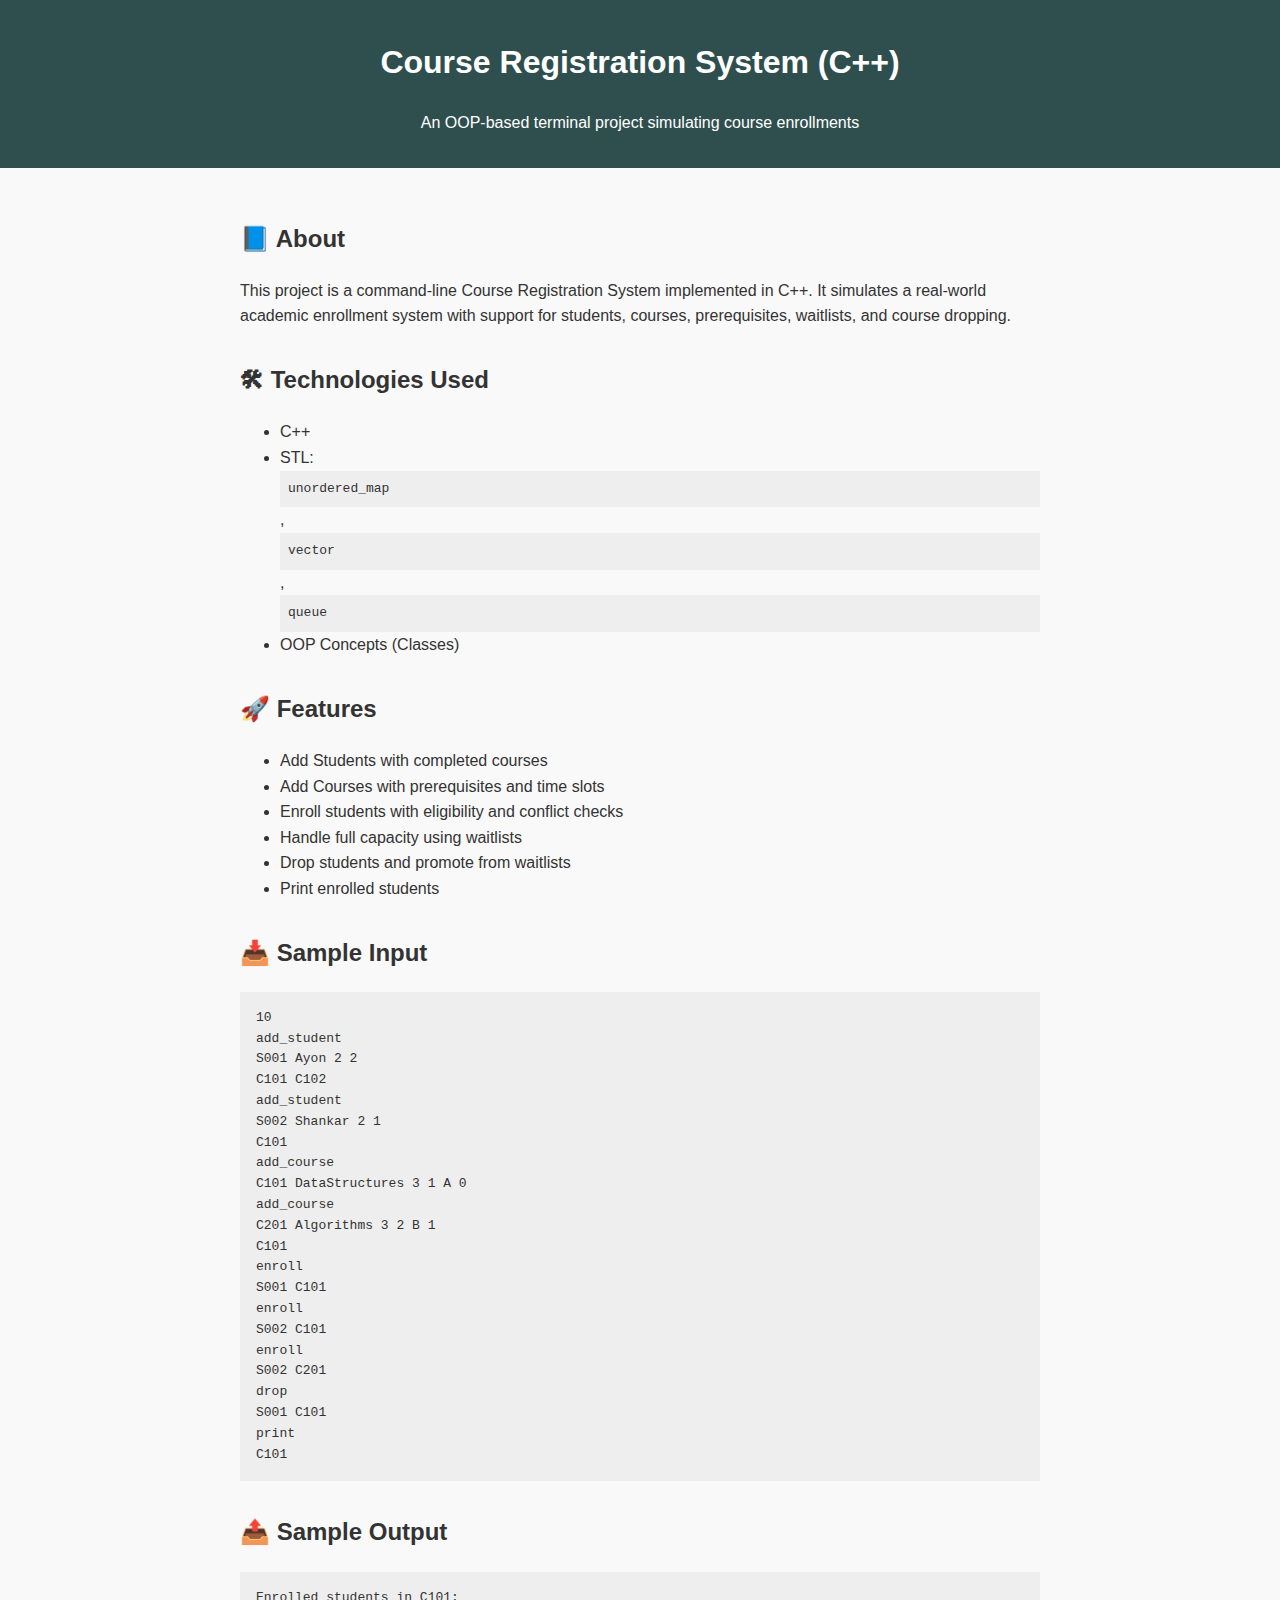
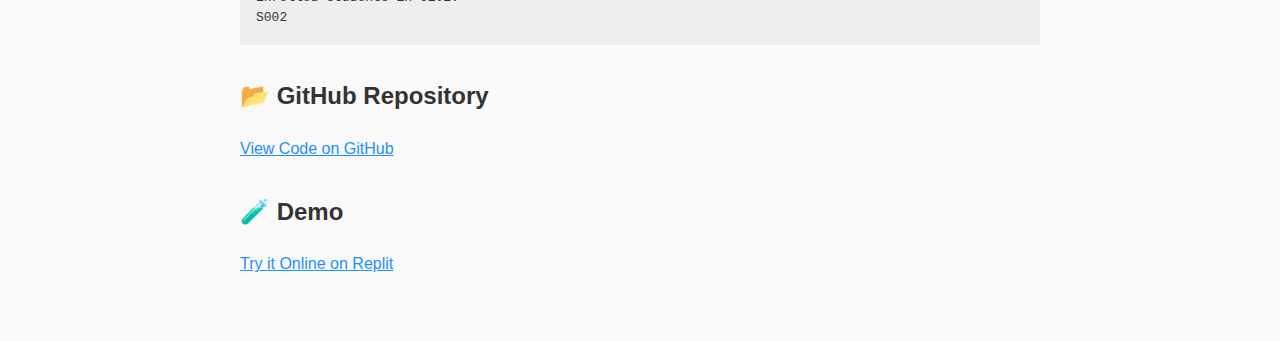
<file: index.html>
<!DOCTYPE html>
<html lang="en">
<head>
  <meta charset="UTF-8">
  <meta name="viewport" content="width=device-width, initial-scale=1.0">
  <title>Course Registration System (C++)</title>
  <link rel="stylesheet" href="styles.css">
</head>
<body>
  <header>
    <h1>Course Registration System (C++)</h1>
    <p>An OOP-based terminal project simulating course enrollments</p>
  </header>
  <main>
    <section>
      <h2>📘 About</h2>
      <p>This project is a command-line Course Registration System implemented in C++. It simulates a real-world academic enrollment system with support for students, courses, prerequisites, waitlists, and course dropping.</p>
    </section>

    <section>
      <h2>🛠 Technologies Used</h2>
      <ul>
        <li>C++</li>
        <li>STL: <code>unordered_map</code>, <code>vector</code>, <code>queue</code></li>
        <li>OOP Concepts (Classes)</li>
      </ul>
    </section>

    <section>
      <h2>🚀 Features</h2>
      <ul>
        <li>Add Students with completed courses</li>
        <li>Add Courses with prerequisites and time slots</li>
        <li>Enroll students with eligibility and conflict checks</li>
        <li>Handle full capacity using waitlists</li>
        <li>Drop students and promote from waitlists</li>
        <li>Print enrolled students</li>
      </ul>
    </section>

    <section>
      <h2>📥 Sample Input</h2>
      <pre><code>10
add_student
S001 Ayon 2 2
C101 C102
add_student
S002 Shankar 2 1
C101
add_course
C101 DataStructures 3 1 A 0
add_course
C201 Algorithms 3 2 B 1
C101
enroll
S001 C101
enroll
S002 C101
enroll
S002 C201
drop
S001 C101
print
C101</code></pre>
    </section>

    <section>
      <h2>📤 Sample Output</h2>
      <pre><code>Enrolled students in C101:
S002</code></pre>
    </section>

    <section>
      <h2>📂 GitHub Repository</h2>
      <p><a href="https://github.com/YOUR_USERNAME/YOUR_REPO_NAME" target="_blank">View Code on GitHub</a></p>
    </section>

    <section>
      <h2>🧪 Demo</h2>
      <p><a href="https://replit.com/" target="_blank">Try it Online on Replit</a></p>
    </section>
  </main>
</body>
</html>
</file>
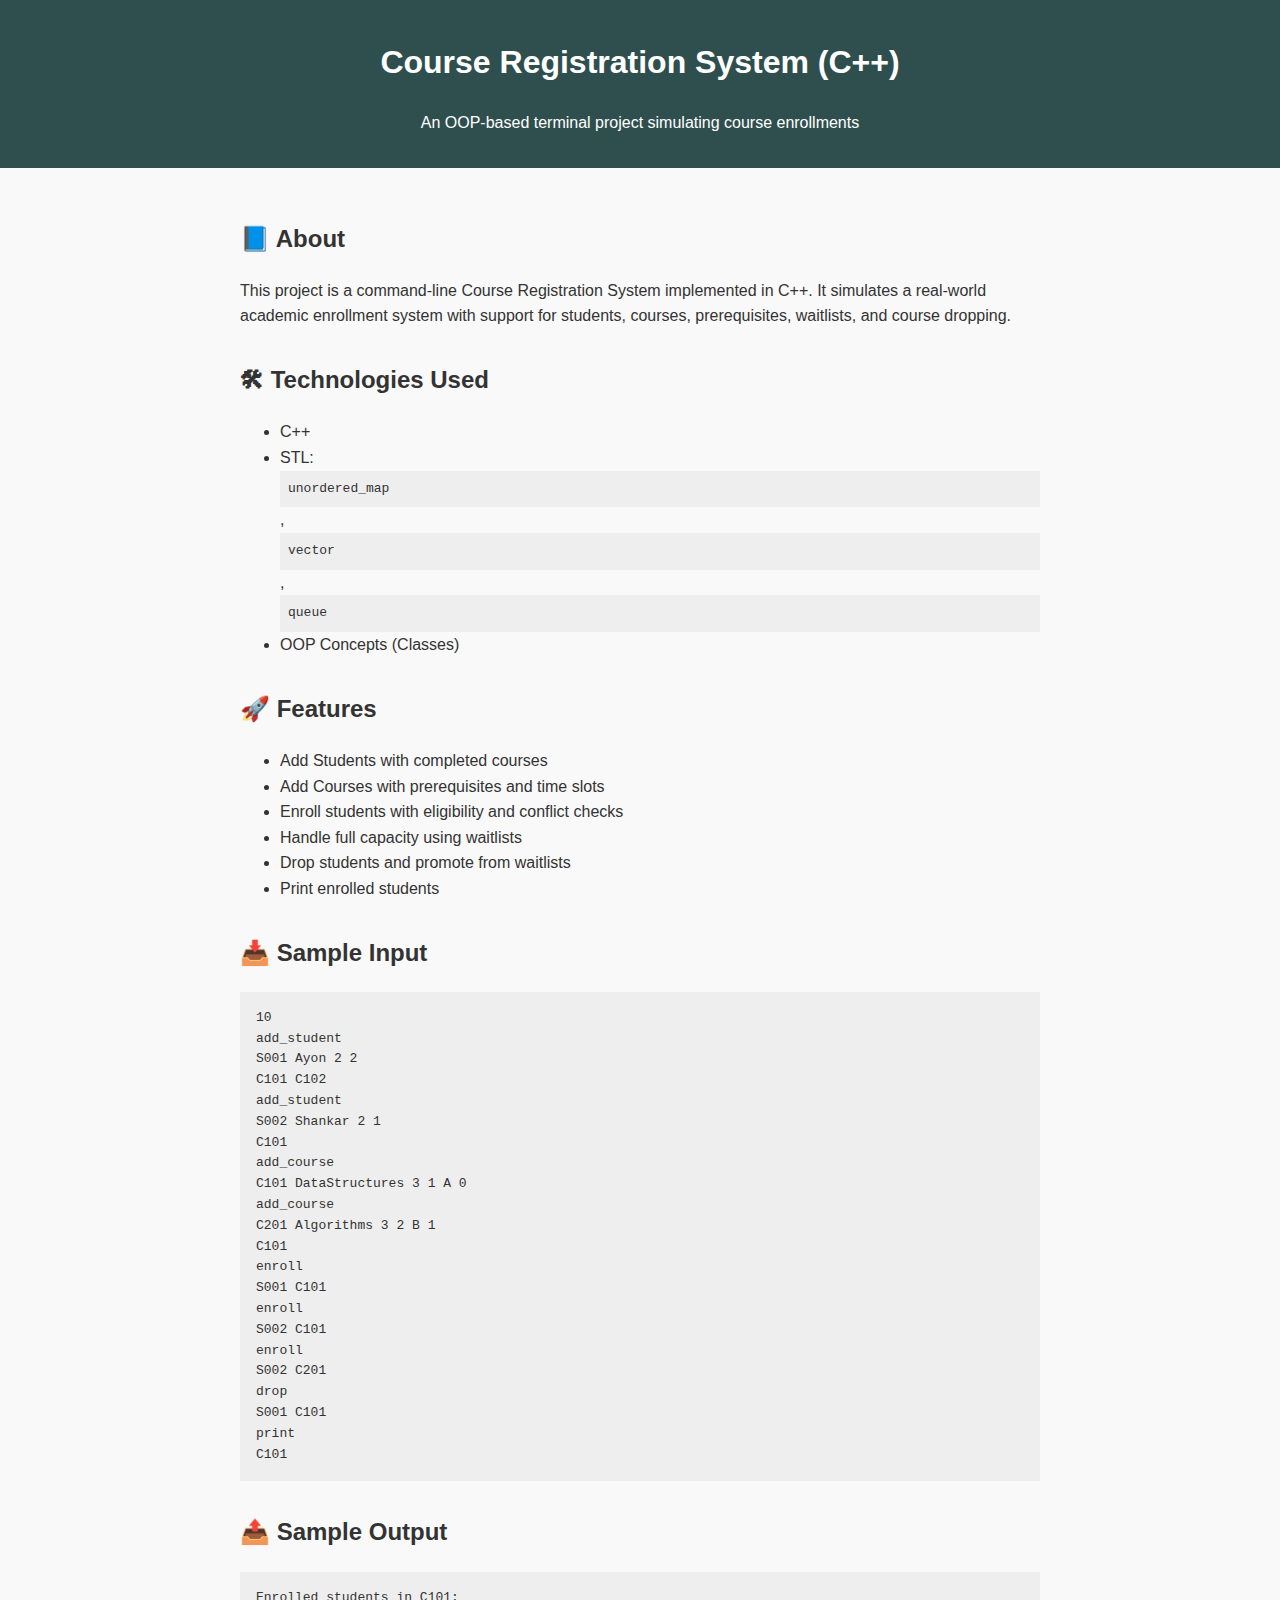
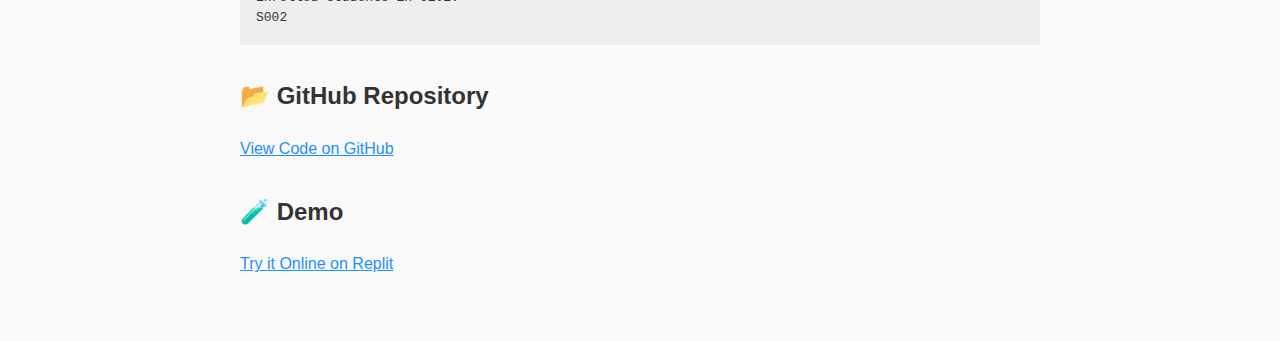
<file: cpp_website/index.html>
<!DOCTYPE html>
<html lang="en">
<head>
  <meta charset="UTF-8">
  <meta name="viewport" content="width=device-width, initial-scale=1.0">
  <title>Course Registration System (C++)</title>
  <link rel="stylesheet" href="styles.css">
</head>
<body>
  <header>
    <h1>Course Registration System (C++)</h1>
    <p>An OOP-based terminal project simulating course enrollments</p>
  </header>
  <main>
    <section>
      <h2>📘 About</h2>
      <p>This project is a command-line Course Registration System implemented in C++. It simulates a real-world academic enrollment system with support for students, courses, prerequisites, waitlists, and course dropping.</p>
    </section>

    <section>
      <h2>🛠 Technologies Used</h2>
      <ul>
        <li>C++</li>
        <li>STL: <code>unordered_map</code>, <code>vector</code>, <code>queue</code></li>
        <li>OOP Concepts (Classes)</li>
      </ul>
    </section>

    <section>
      <h2>🚀 Features</h2>
      <ul>
        <li>Add Students with completed courses</li>
        <li>Add Courses with prerequisites and time slots</li>
        <li>Enroll students with eligibility and conflict checks</li>
        <li>Handle full capacity using waitlists</li>
        <li>Drop students and promote from waitlists</li>
        <li>Print enrolled students</li>
      </ul>
    </section>

    <section>
      <h2>📥 Sample Input</h2>
      <pre><code>10
add_student
S001 Ayon 2 2
C101 C102
add_student
S002 Shankar 2 1
C101
add_course
C101 DataStructures 3 1 A 0
add_course
C201 Algorithms 3 2 B 1
C101
enroll
S001 C101
enroll
S002 C101
enroll
S002 C201
drop
S001 C101
print
C101</code></pre>
    </section>

    <section>
      <h2>📤 Sample Output</h2>
      <pre><code>Enrolled students in C101:
S002</code></pre>
    </section>

    <section>
      <h2>📂 GitHub Repository</h2>
      <p><a href="https://github.com/lokii-09/Course-Registration-System" target="_blank">View Code on GitHub</a></p>
    </section>

    <section>
      <h2>🧪 Demo</h2>
      <p><a href="https://replit.com/@Lokeswara-Redd1/CPlusPlus#main.cpp" target="_blank">Try it Online on Replit</a></p>
    </section>
  </main>
</body>
</html>
</file>
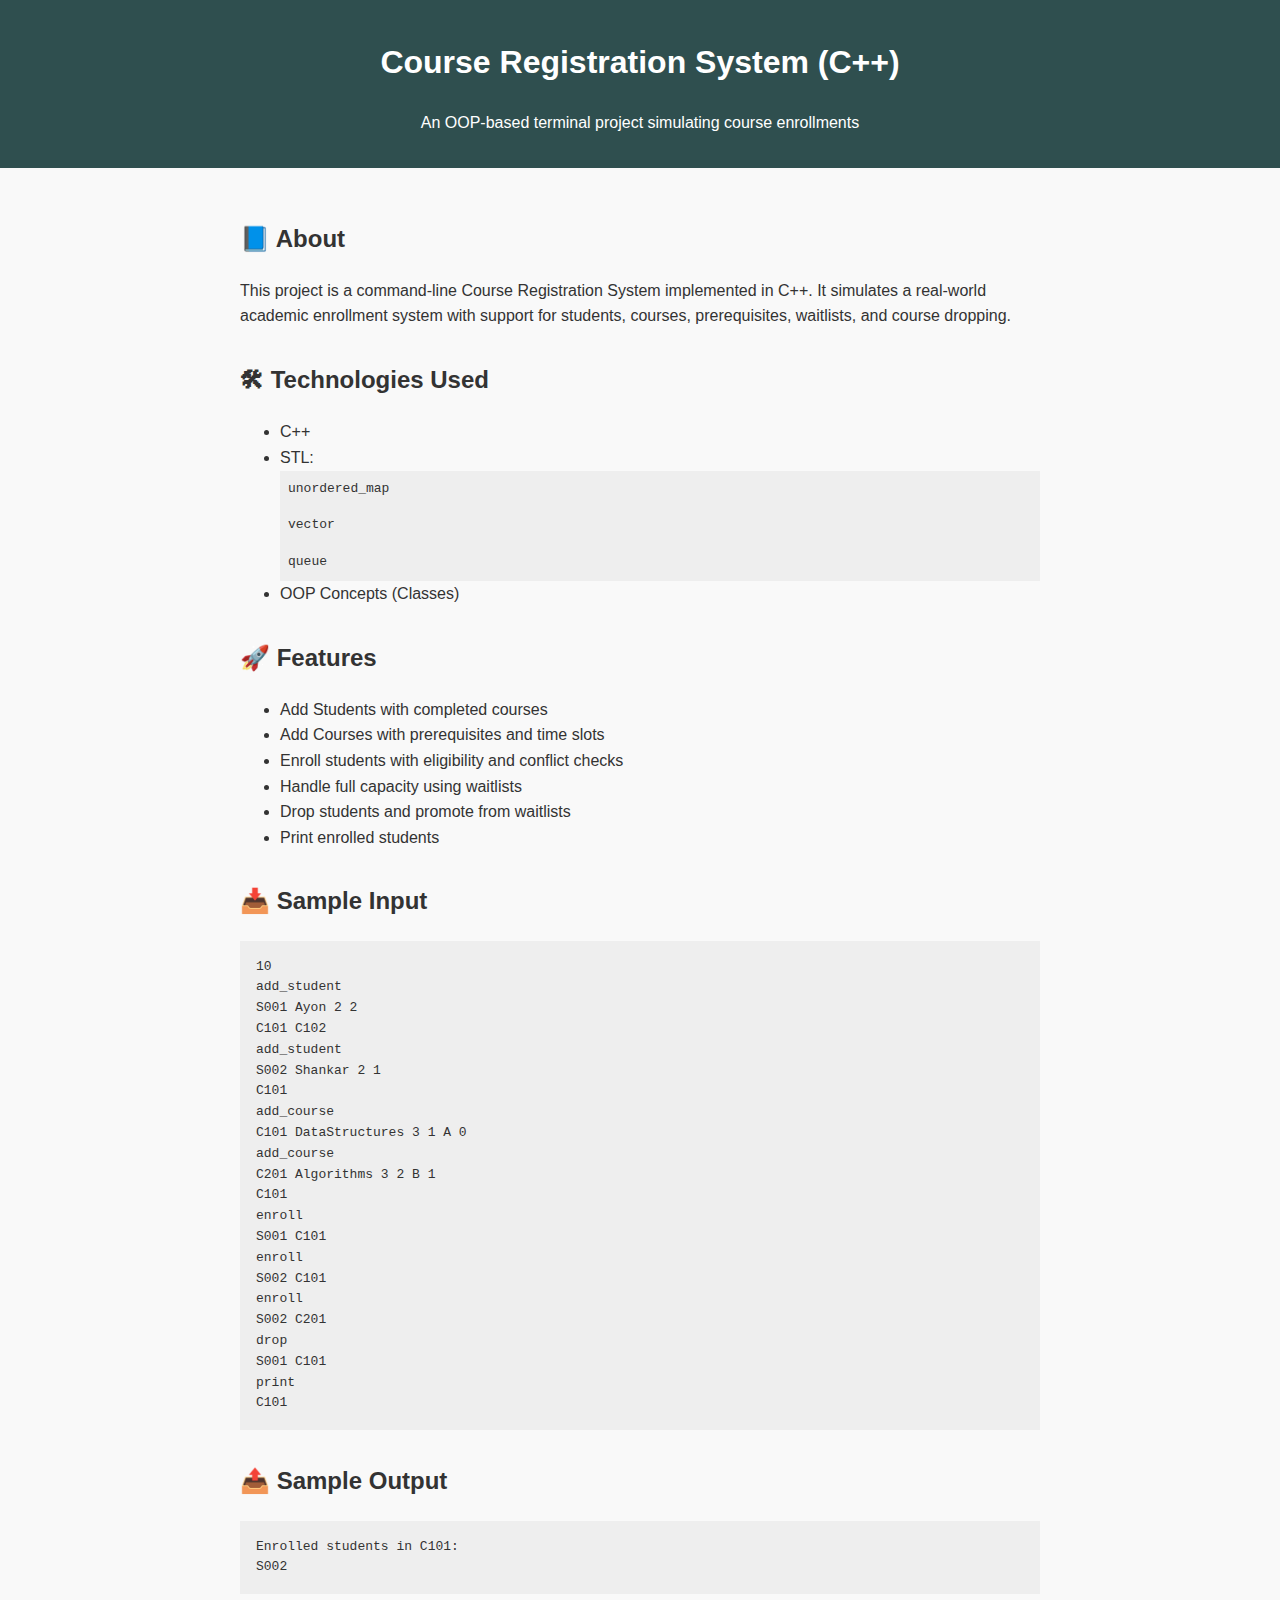
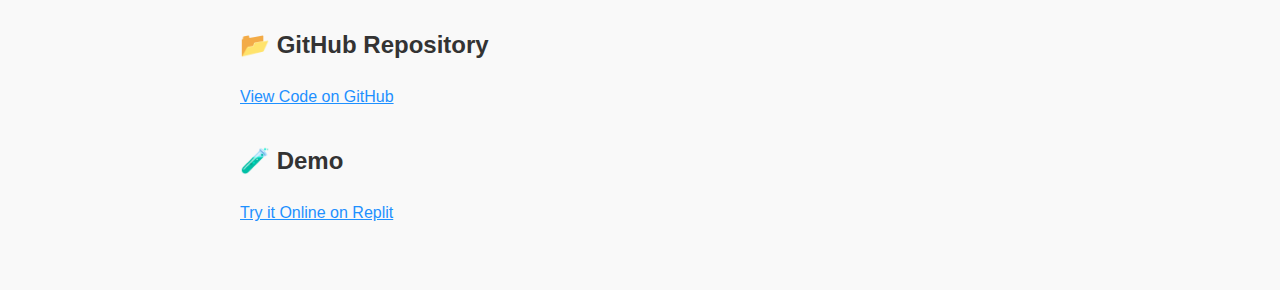
<file: docs/index.html>
<!DOCTYPE html>
<html lang="en">
<head>
  <meta charset="UTF-8">
  <meta name="viewport" content="width=device-width, initial-scale=1.0">
  <title>Course Registration System (C++)</title>
  <link rel="stylesheet" href="styles.css">
</head>
<body>
  <header>
    <h1>Course Registration System (C++)</h1>
    <p>An OOP-based terminal project simulating course enrollments</p>
  </header>
  <main>
    <section>
      <h2>📘 About</h2>
      <p>This project is a command-line Course Registration System implemented in C++. It simulates a real-world academic enrollment system with support for students, courses, prerequisites, waitlists, and course dropping.</p>
    </section>

    <section>
      <h2>🛠 Technologies Used</h2>
      <ul>
        <li>C++</li>
        <li>STL: <code>unordered_map</code> <code>vector</code> <code>queue</code></li>
        <li>OOP Concepts (Classes)</li>
      </ul>
    </section>

    <section>
      <h2>🚀 Features</h2>
      <ul>
        <li>Add Students with completed courses</li>
        <li>Add Courses with prerequisites and time slots</li>
        <li>Enroll students with eligibility and conflict checks</li>
        <li>Handle full capacity using waitlists</li>
        <li>Drop students and promote from waitlists</li>
        <li>Print enrolled students</li>
      </ul>
    </section>

    <section>
      <h2>📥 Sample Input</h2>
      <pre><code>10
add_student
S001 Ayon 2 2
C101 C102
add_student
S002 Shankar 2 1
C101
add_course
C101 DataStructures 3 1 A 0
add_course
C201 Algorithms 3 2 B 1
C101
enroll
S001 C101
enroll
S002 C101
enroll
S002 C201
drop
S001 C101
print
C101</code></pre>
    </section>

    <section>
      <h2>📤 Sample Output</h2>
      <pre><code>Enrolled students in C101:
S002</code></pre>
    </section>

    <section>
      <h2>📂 GitHub Repository</h2>
      <p><a href="https://github.com/lokii-09/Course-Registration-System" target="_blank">View Code on GitHub</a></p>
    </section>

    <section>
      <h2>🧪 Demo</h2>
      <p><a href="https://replit.com/@Lokeswara-Redd1/CPlusPlus#main.cpp" target="_blank">Try it Online on Replit</a></p>
    </section>
  </main>
</body>
</html>
</file>
<file: styles.css>
body {
  font-family: Arial, sans-serif;
  line-height: 1.6;
  margin: 0;
  padding: 0;
  background-color: #f9f9f9;
  color: #333;
}

header {
  background-color: #2f4f4f;
  color: white;
  padding: 1rem;
  text-align: center;
}

main {
  padding: 2rem;
  max-width: 800px;
  margin: auto;
}

section {
  margin-bottom: 2rem;
}

code, pre {
  background: #eee;
  padding: 0.5rem;
  display: block;
  overflow-x: auto;
}

a {
  color: #1e90ff;
}
</file>
<file: cpp_website/styles.css>
body {
  font-family: Arial, sans-serif;
  line-height: 1.6;
  margin: 0;
  padding: 0;
  background-color: #f9f9f9;
  color: #333;
}

header {
  background-color: #2f4f4f;
  color: white;
  padding: 1rem;
  text-align: center;
}

main {
  padding: 2rem;
  max-width: 800px;
  margin: auto;
}

section {
  margin-bottom: 2rem;
}

code, pre {
  background: #eee;
  padding: 0.5rem;
  display: block;
  overflow-x: auto;
}

a {
  color: #1e90ff;
}
</file>
<file: docs/styles.css>
body {
  font-family: Arial, sans-serif;
  line-height: 1.6;
  margin: 0;
  padding: 0;
  background-color: #f9f9f9;
  color: #333;
}

header {
  background-color: #2f4f4f;
  color: white;
  padding: 1rem;
  text-align: center;
}

main {
  padding: 2rem;
  max-width: 800px;
  margin: auto;
}

section {
  margin-bottom: 2rem;
}

code, pre {
  background: #eee;
  padding: 0.5rem;
  display: block;
  overflow-x: auto;
}

a {
  color: #1e90ff;
}
</file>
